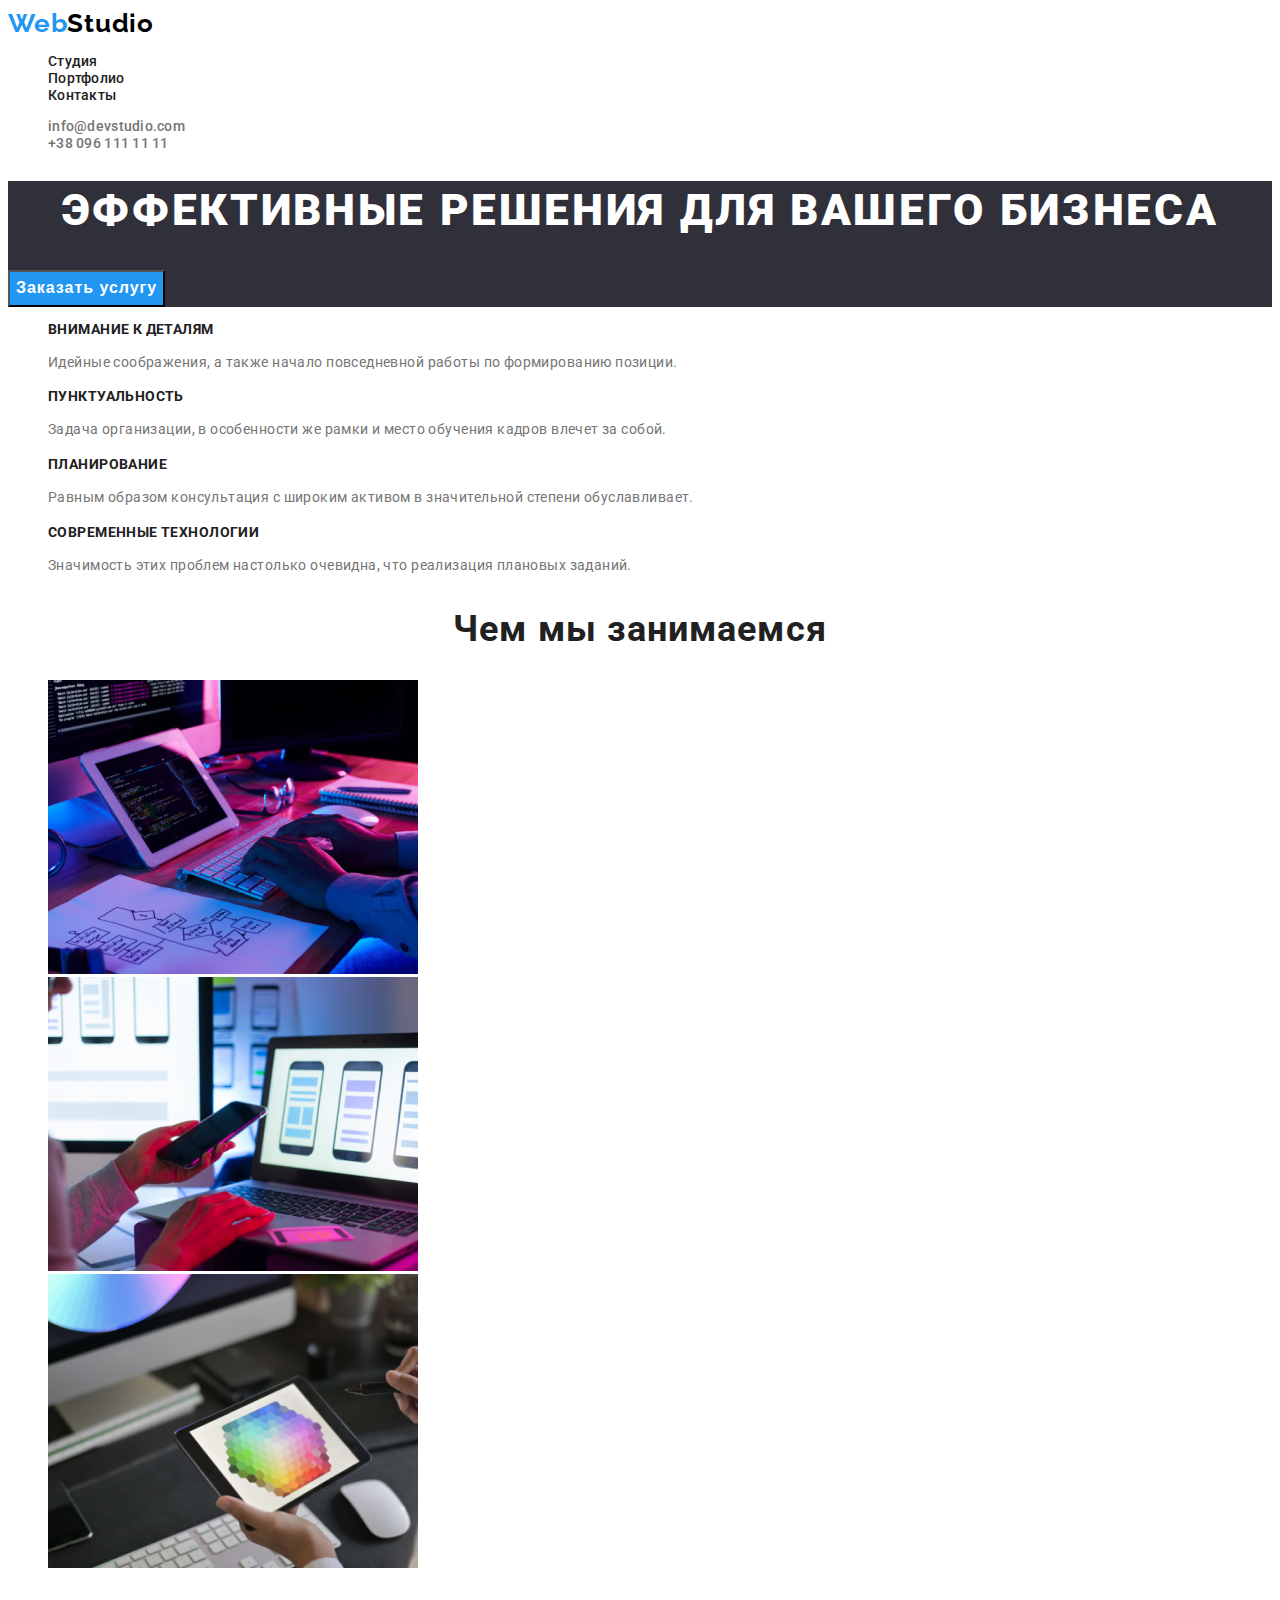
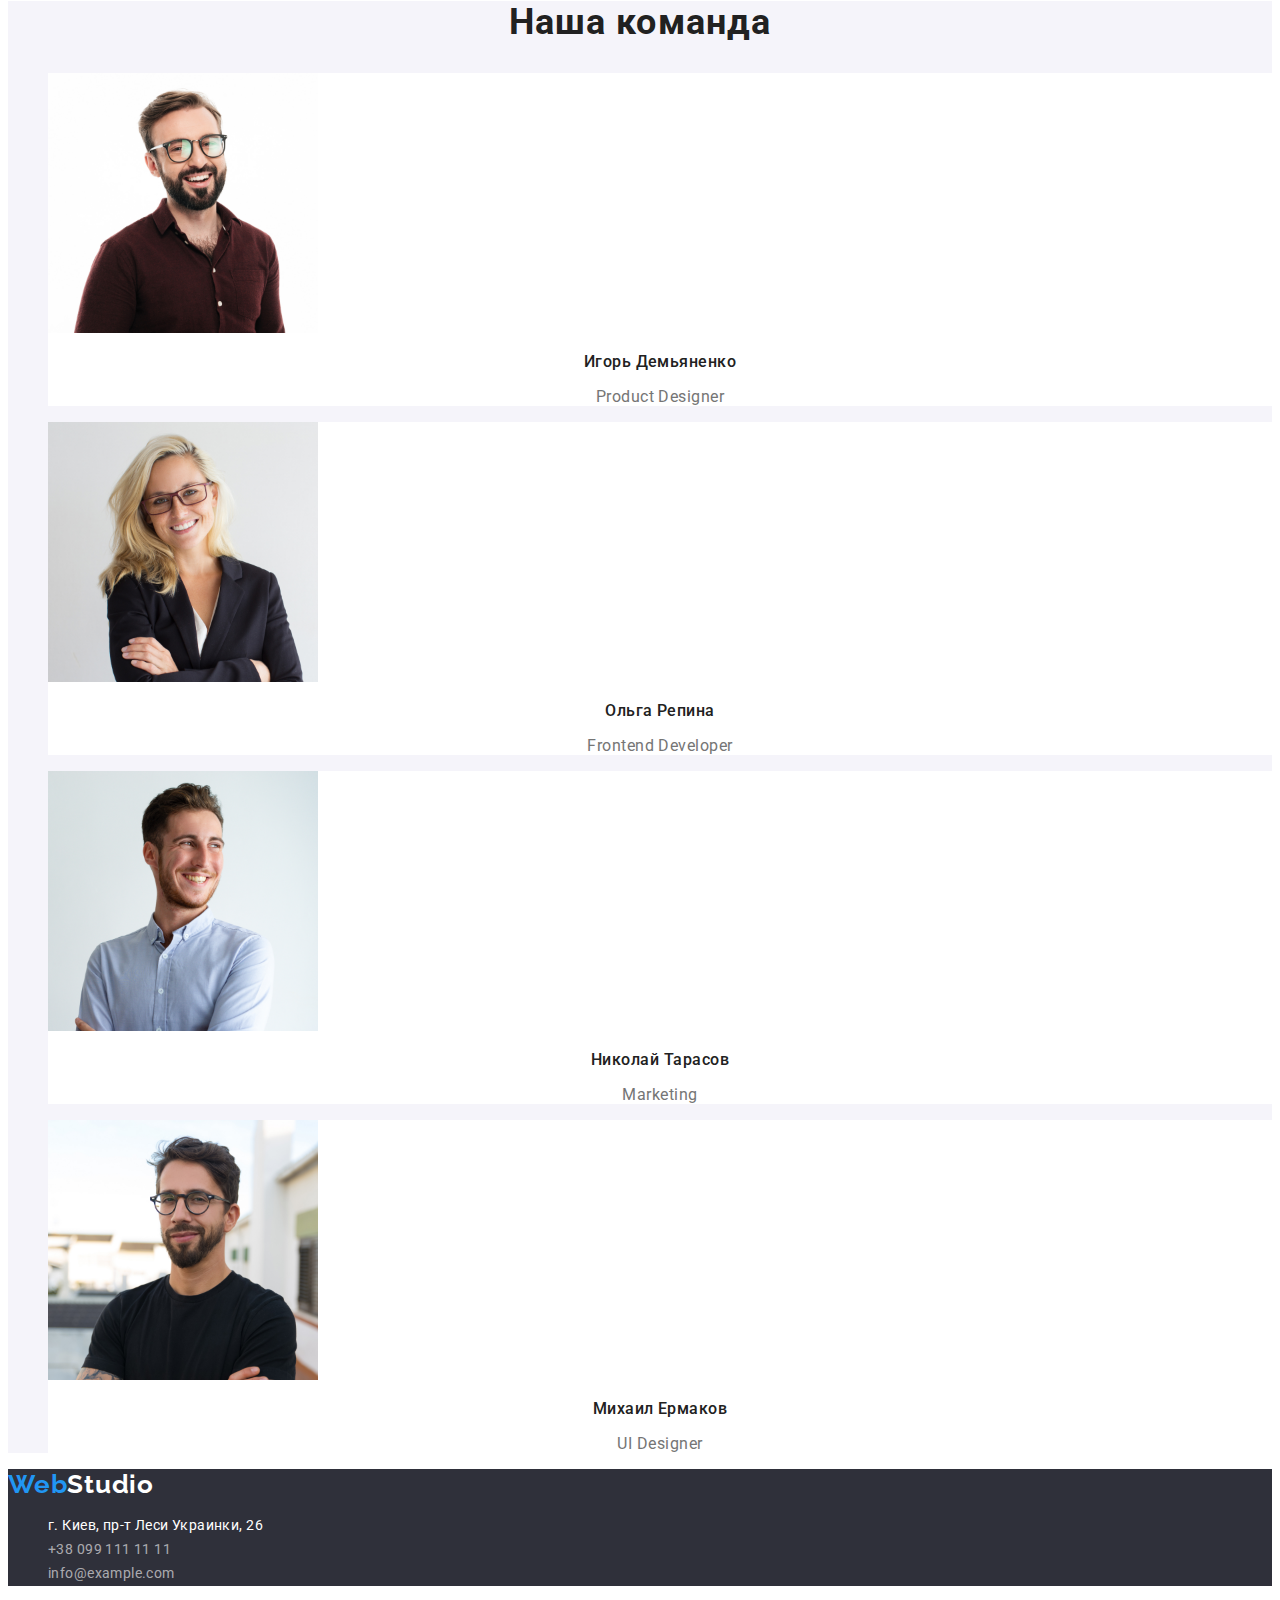
<file: index.html>
<!DOCTYPE html>
<html lang="ru">
<head>
    <meta charset="UTF-8">
    <meta http-equiv="X-UA-Compatible" content="IE=edge">
    <meta name="viewport" content="width=device-width, initial-scale=1.0">
    <title>Студия</title>
    <link rel="preconnect" href="https://fonts.googleapis.com">
    <link rel="preconnect" href="https://fonts.gstatic.com" crossorigin>
    <link href="https://fonts.googleapis.com/css2?family=Raleway:wght@700&family=Roboto:wght@400;500;700;900&display=swap" rel="stylesheet">
    <link rel="stylesheet" href="./css/styles.css">
</head>
<body>
    <header class="page-header">
        <nav class="page-nav">
            <a class="link" href=""><span class="logo-first">Web</span><span class="logo-second">Studio</span> </a>
            <ul class="menu list">
                <li class="menu-item"><a class="menu-link link" href="">Студия</a></li>
                <li class="menu-item"><a class="menu-link link" href="./portfolio.html">Портфолио</a></li>
                <li class="menu-item"><a class="menu-link link" href="">Контакты</a></li>
            </ul>
        </nav>
        <ul class="list">
            <li><a class="header-contact link" href="mailto:info@devstudio.com">info@devstudio.com</a></li>
            <li><a class="header-contact link" href="tel:+380961111111">+38 096 111 11 11</a></li>
        </ul>        
    </header>
    <main>
        <!-- HERO -->
        <section class="hero">
            <h1 class="hero-title">Эффективные решения для вашего бизнеса</h1>
            <button class="modal-btn" type="button">Заказать услугу</button>
        </section>
        <!-- ADVANTAGES -->
        <section class="advantages">
            <h2 hidden>Преимущества</h2>
            <ul class="advantages-list list">
                <li>
                    <h3 class="advantages-title">Внимание к деталям</h3>
                    <p class="advantages-descriptions">Идейные соображения, а также начало повседневной работы по формированию позиции.</p>
                </li>
                <li>
                    <h3 class="advantages-title">Пунктуальность</h3>
                    <p class="advantages-descriptions">Задача организации, в особенности же рамки и место обучения кадров влечет за собой.</p>
                </li>
                <li>
                    <h3 class="advantages-title">Планирование</h3>
                    <p class="advantages-descriptions">Равным образом консультация с широким активом в значительной степени обуславливает.</p>
                </li>
                <li>
                    <h3 class="advantages-title">Современные технологии</h3>
                    <p class="advantages-descriptions">Значимость этих проблем настолько очевидна, что реализация плановых заданий.</p>
                </li>
            </ul>
        </section>
        <!-- ABOUT US -->
        <section class="about-us">
            <h2 class="section-descriprion">Чем мы занимаемся</h2>
            <ul class="about-us-list list">
                <li><img class="about-us-item" src="./img/img.png" alt="Разметка кода" width="370" height="294"></li>
                <li><img class="about-us-item" src="./img/img-1.png" alt="Стили сайта" width="370" height="294"></li>
                <li><img class="about-us-item" src="./img/img-2.png" alt="Цветоподбор" width="370" height="294"></li>
            </ul>
        </section>
        <!-- OUR TEAM -->
        <section class="our-team">
            <h2 class="section-descriprion">Наша команда</h2>
            <ul class="our-team-list list">
                <li class="our-team-item-li"><img class="our-team-item" src="./img/our_team/igor_demyanenko.jpg" alt="Фото Игоря" width="270" height="260">
                    <h3 class="our-team-member-name" >Игорь Демьяненко</h3>
                    <p class="our-team-member-position" lang="EN">Product Designer</p>
                </li>
                <li class="our-team-item-li"><img class="our-team-item" src="./img/our_team/olga_repina.jpg" alt="Фото Ольги" width="270" height="260">
                    <h3 class="our-team-member-name">Ольга Репина</h3>
                    <p class="our-team-member-position" lang="EN">Frontend Developer</p>
                </li>
                <li class="our-team-item-li"><img class="our-team-item" src="./img/our_team/nikolai_tarasov.jpg" alt="Фото Николая" width="270" height="260">
                    <h3 class="our-team-member-name">Николай Тарасов</h3>
                    <p class="our-team-member-position" lang="EN">Marketing</p>
                </li>
                <li class="our-team-item-li"><img class="our-team-item" src="./img/our_team/mikhail_ermakov.jpg" alt="Фото Михаила" width="270" height="260">
                    <h3 class="our-team-member-name">Михаил Ермаков</h3>
                    <p class="our-team-member-position" lang="EN">UI Designer</p>
                </li>
            </ul>
        </section>
    </main>
    <footer class="footer">
        <a class="link" href=""> <span class="logo-first">Web</span><span class="logo-second logo-background-dark">Studio</span> </a>
        <address>
            <ul class="footer-info list">
              <li>
                <a class="footer-address link" href="https://goo.gl/maps/US6K8y8bepEvWujB8" target="_blank"  rel="noopener noreferrer" >г. Киев, пр-т Леси Украинки, 26</a>
              </li>
              <li>
                <a class="footer-contact link" href="tel:+380991111111">+38 099 111 11 11</a>
              </li>
              <li>
                <a class="footer-contact link" href="mailto:info@example.com">info@example.com</a>
              </li>
            </ul>
          </address>
    </footer>
</body>
</html>
</file>
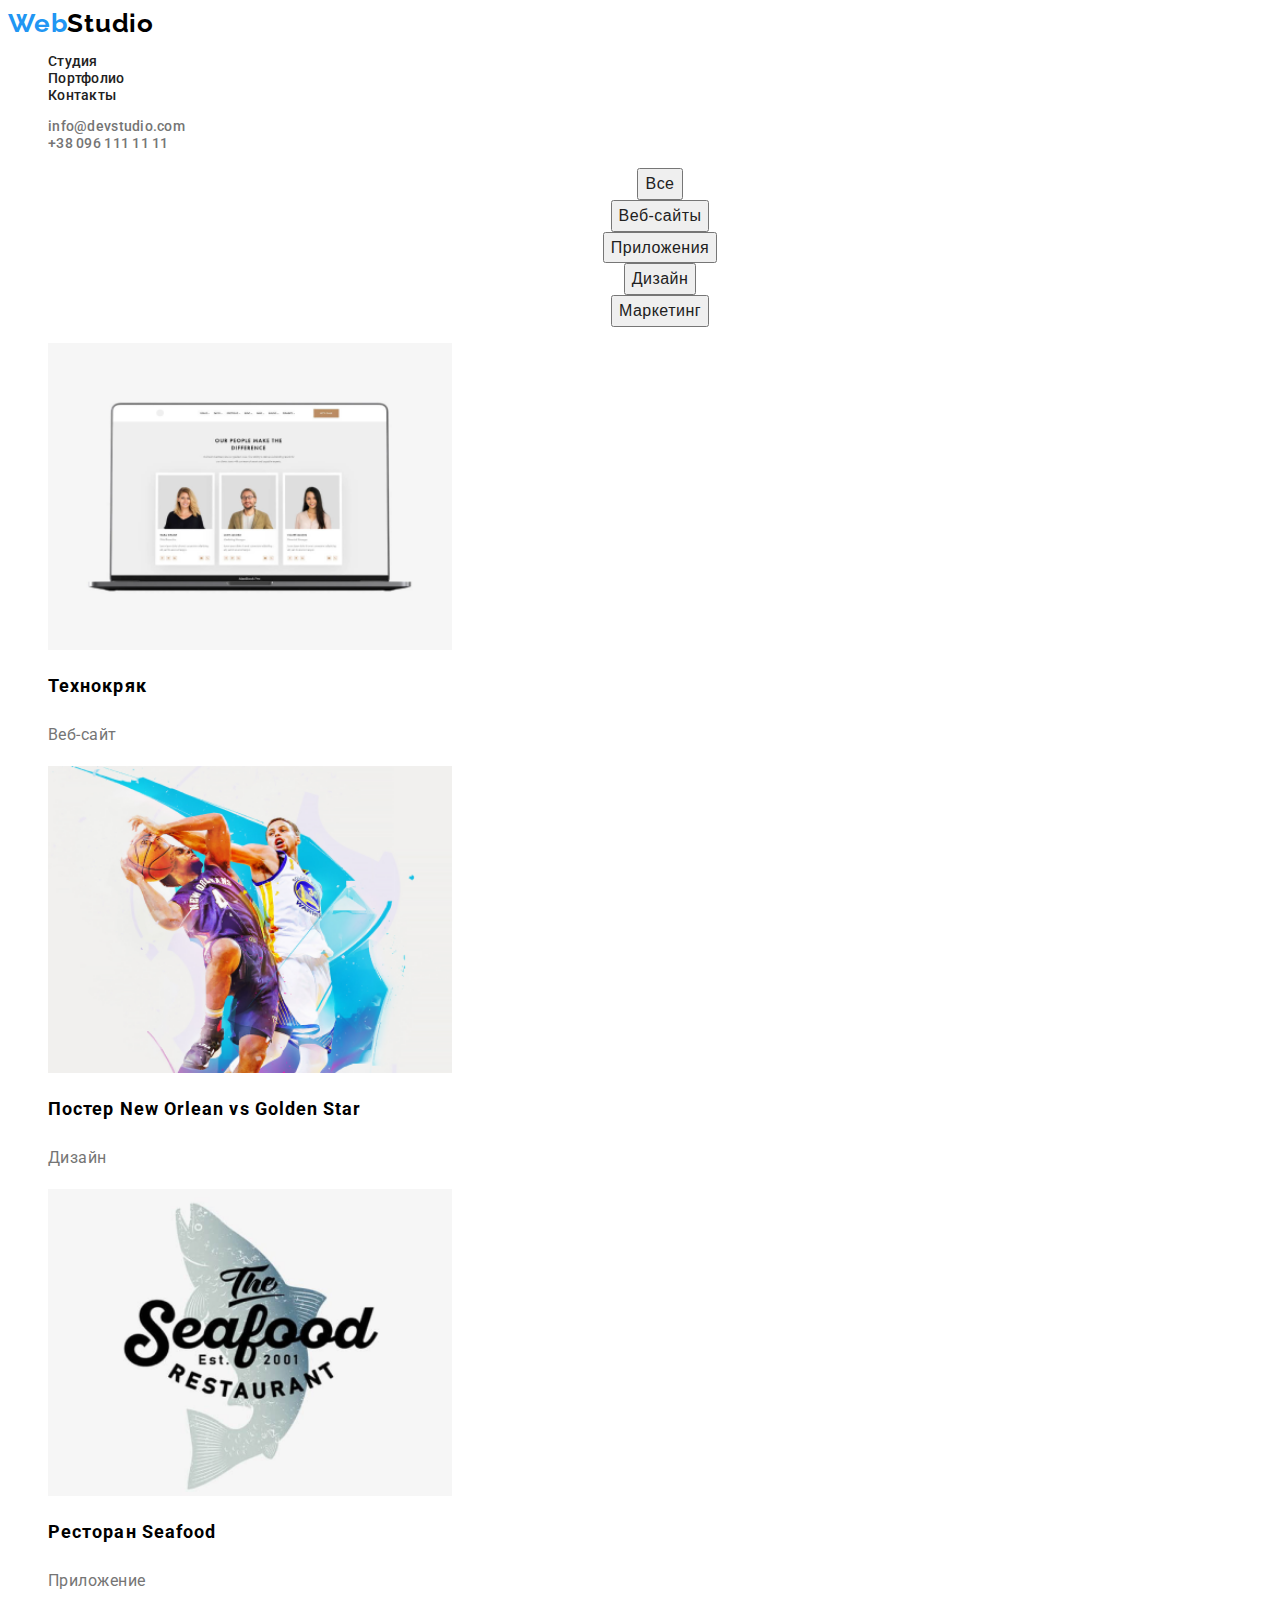
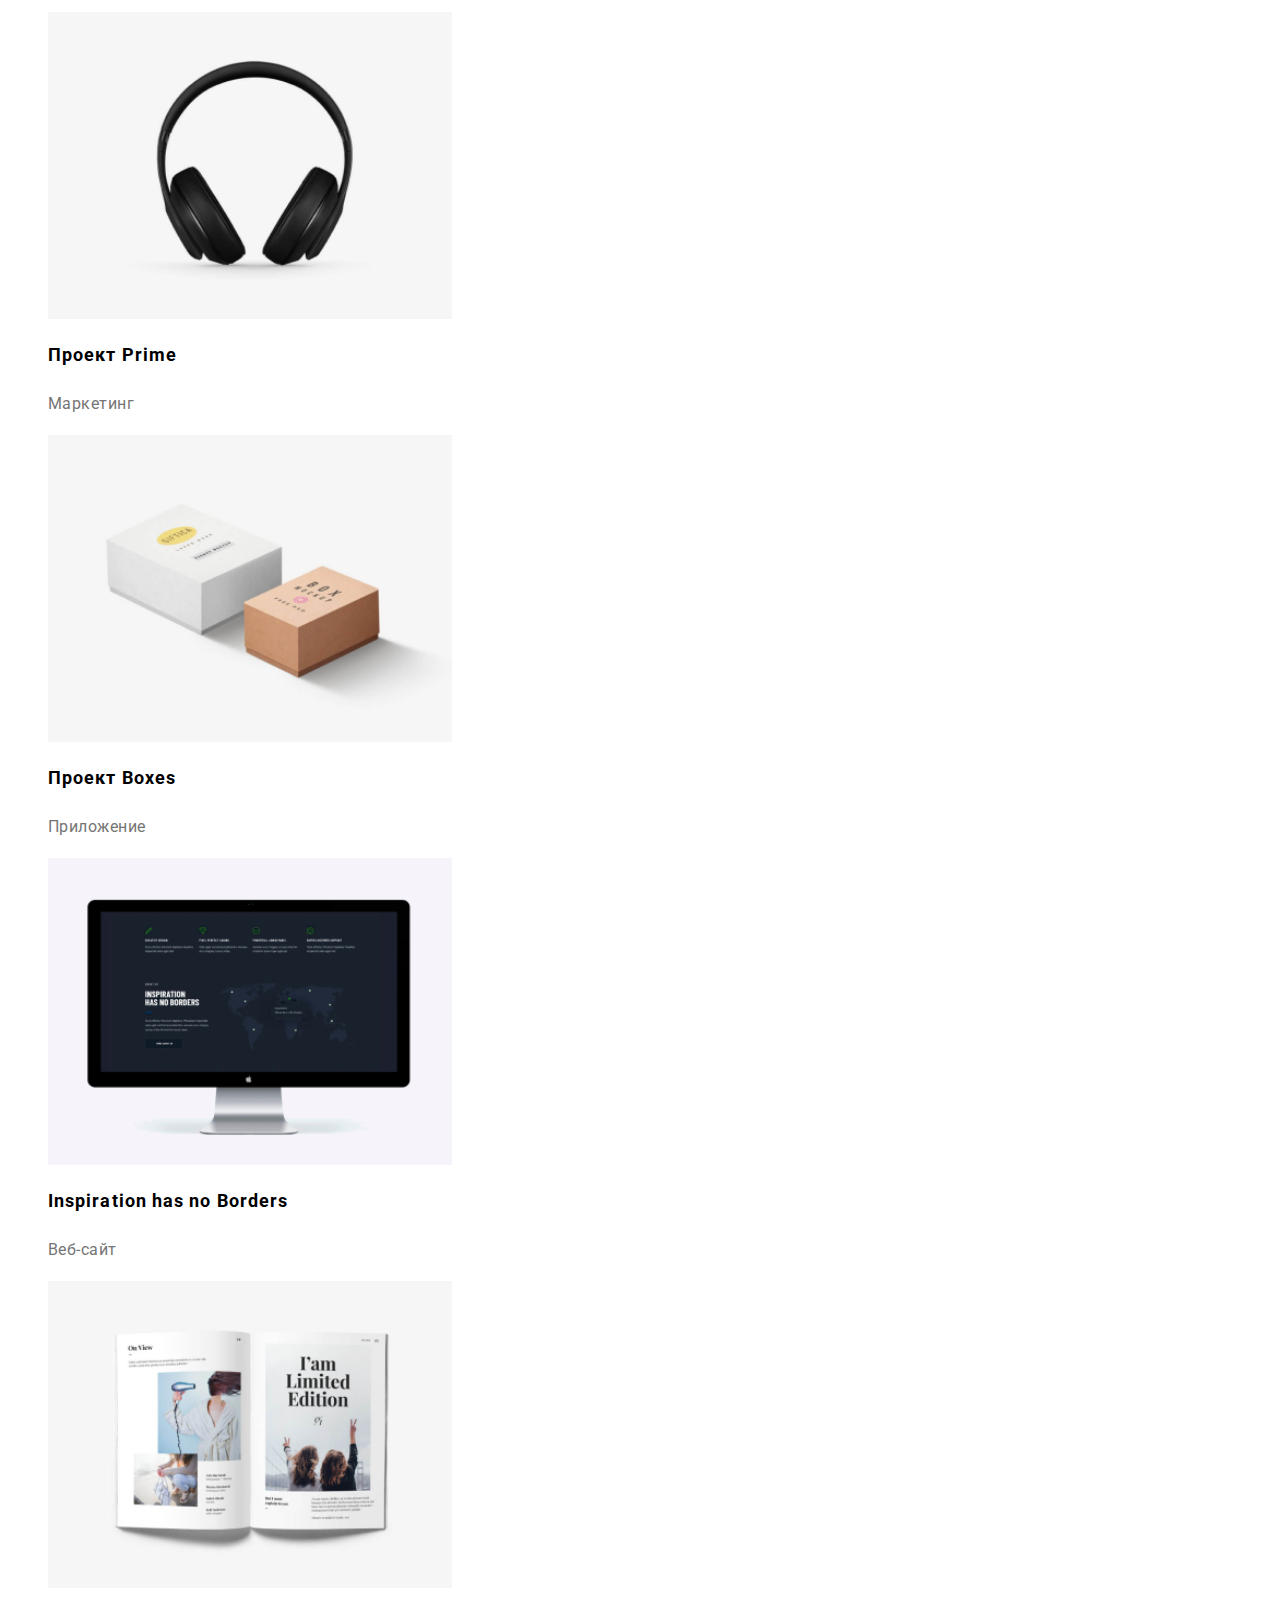
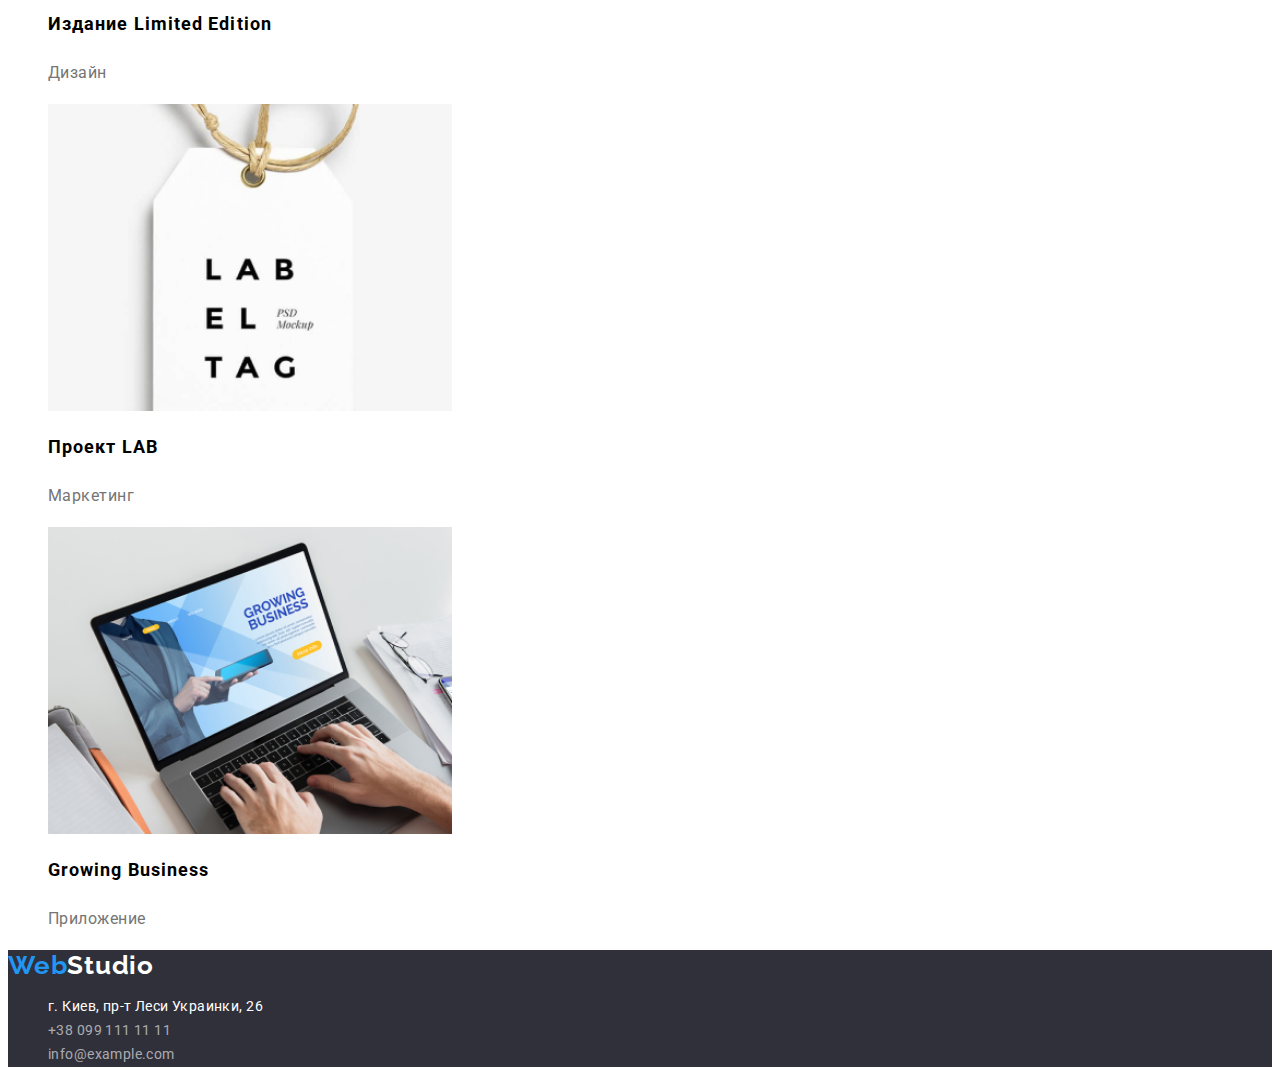
<file: portfolio.html>
<!DOCTYPE html>
<html lang="ru">
<head>
    <meta charset="UTF-8">
    <meta http-equiv="X-UA-Compatible" content="IE=edge">
    <meta name="viewport" content="width=device-width, initial-scale=1.0">
    <title>Портфолио</title>
    <link rel="preconnect" href="https://fonts.googleapis.com">
    <link rel="preconnect" href="https://fonts.gstatic.com" crossorigin>
    <link href="https://fonts.googleapis.com/css2?family=Raleway:wght@700&family=Roboto:wght@400;500;700;900&display=swap" rel="stylesheet">
    <link rel="stylesheet" href="./css/styles.css">
</head>
<body>
  <header class="page-header">
    <nav class="page-nav">
        <a class="link" href=""><span class="logo-first">Web</span><span class="logo-second">Studio</span> </a>
        <ul class="menu list">
            <li class="menu-item"><a class="menu-link link" href="./index.html">Студия</a></li>
            <li class="menu-item"><a class="menu-link link" href="">Портфолио</a></li>
            <li class="menu-item"><a class="menu-link link" href="">Контакты</a></li>
        </ul>
    </nav>
    <ul class="list">
        <li><a class="header-contact link" href="mailto:info@devstudio.com">info@devstudio.com</a></li>
        <li><a class="header-contact link" href="tel:+380961111111">+38 096 111 11 11</a></li>
    </ul>        
</header>
    <main>
        <!-- OUR WORKS -->
    <section>
        <h1 hidden>Наши работы</h1>
        <!-- works filter -->
            <ul class="works-list list"> 
                <li class="works-item"><button class="works-links" type="button">Все</button></li>
                <li class="works-item"><button class="works-links" type="button">Веб-сайты</button></li>
                <li class="works-item"><button class="works-links" type="button">Приложения</button></li>
                <li class="works-item"><button class="works-links" type="button">Дизайн</button></li>
                <li class="works-item"><button class="works-links" type="button">Маркетинг</button></li>
            </ul>
        <!-- works links -->
        <ul class="list">
            <li class="work-img"><img src="./img/our-works/techo.png" alt="Изображение выполенной работы" width="404" height="307">
            <h2 class="work-name">Технокряк</h2>
            <p class="work-descriptions">Веб-сайт</p></li>

            <li class="work-img"><img src="./img/our-works/poster.png" alt="Изображение выполенной работы" width="404" height="307">
            <h2 class="work-name">Постер <span lang="en">New Orlean vs Golden Star</span></h2>
            <p class="work-descriptions">Дизайн</p></li>

            <li class="work-img"><img src="./img/our-works/restoran.png" alt="Изображение выполенной работы" width="404" height="307">
            <h2 class="work-name">Ресторан <span lang="en">Seafood</span></h2>
            <p class="work-descriptions">Приложение</p></li>

            <li class="work-img"><img src="./img/our-works/prime-project.png" alt="Изображение выполенной работы" width="404" height="307">
            <h2 class="work-name">Проект <span lang="en">Prime</span></h2>
            <p class="work-descriptions">Маркетинг</p></li>

            <li class="work-img"><img src="./img/our-works/boxes-project.png" alt="Изображение выполенной работы" width="404" height="307">
            <h2 class="work-name">Проект <span lang="en">Boxes</span></h2>
            <p class="work-descriptions">Приложение</p></li>

            <li class="work-img"><img src="./img/our-works/insipration.png" alt="Изображение выполенной работы" width="404" height="307">
            <h2 class="work-name" lang="en">Inspiration has no Borders</h2>
            <p class="work-descriptions">Веб-сайт</p></li>

            <li class="work-img"><img src="./img/our-works/limited-edit.png" alt="Изображение выполенной работы" width="404" height="307">
            <h2 class="work-name">Издание <span lang="en">Limited Edition</span></h2>
            <p class="work-descriptions">Дизайн</p></li>

            <li class="work-img"><img src="./img/our-works/lab.png" alt="Изображение выполенной работы" width="404" height="307">
            <h2 class="work-name">Проект <span lang="en">LAB</span></h2>
            <p class="work-descriptions">Маркетинг</p></li>

            <li class="work-img"><img src="./img/our-works/grow-biz.png" alt="Изображение выполенной работы" width="404" height="307">
            <h2 class="work-name" lang="en">Growing Business</h2>
            <p class="work-descriptions">Приложение</p></li>
    </ul>
    </section>
    </main>
    <footer class="footer">
      <a class="link" href=""> <span class="logo-first">Web</span><span class="logo-second logo-background-dark">Studio</span> </a>
      <address>
          <ul class="footer-info list">
            <li>
              <a class="footer-address link" href="https://goo.gl/maps/US6K8y8bepEvWujB8" target="_blank"  rel="noopener noreferrer" >г. Киев, пр-т Леси Украинки, 26</a>
            </li>
            <li>
              <a class="footer-contact link" href="tel:+380991111111">+38 099 111 11 11</a>
            </li>
            <li>
              <a class="footer-contact link" href="mailto:info@example.com">info@example.com</a>
            </li>
          </ul>
        </address>
     </footer>
</body>
</html>
</file>
<file: css/styles.css>
:root {
    --main-font: 'Roboto', sans-serif;
    --secondary-font: 'Raleway', sans-serif;
    --colour-black: #000000;
    --colour-white: #FFFFFF;
    --colour-main: #212121;
    --colour-contacts: #757575;
    --accent-colour:#2196F3;
    --background-colour: #F5F4FA;
}

.list {list-style: none;}
.link {text-decoration: none;}

body {font-family: var(--main-font);
    font-size: 14px;
}

/* --------------------------- HEADER */
.logo-first {
font-family: var(--secondary-font);
font-weight: 700;
font-size: 26px;
line-height: 1.19;
letter-spacing: 0.03em;
color:var(--accent-colour);
}

.logo-second {
font-family: var(--secondary-font);
font-weight: 700;
font-size: 26px;
line-height: 1.19;
letter-spacing: 0.03em;
color: var(--colour-black);
}

.menu-link {
font-weight: 500;
line-height: 1.14;
letter-spacing: 0.02em;
color: var(--colour-main);
}

.menu-link:hover,
.menu-link:focus {color:var(--accent-colour);}

.header-contact {
font-weight: 500;
line-height: 1.14;
letter-spacing: 0.02em;
color: var(--colour-contacts);
}

.header-contact:hover,
.header-contact:focus {color:var(--accent-colour);}

/* --------------------------- /HEADER */

/* --------------------------- HERO  */
.hero {
    background-color: 
    #2F303A;
}

.hero-title {
font-weight: 900;
font-size: 44px;
line-height: 1.36;
text-align: center;
letter-spacing: 0.06em;
text-transform: uppercase;
color: var(--colour-white);
}

.modal-btn {
background-color:var(--accent-colour);
color:var(--colour-white);
font-weight: 700;
font-size: 16px;
line-height: 1.88;
display: flex;
align-items: center;
text-align: center;
letter-spacing: 0.06em;
cursor: pointer;

}
/* --------------------------- /HERO */

/* --------------------------- ADVANTAGES  */

.advantages-title {
font-weight: 700;
font-size: 14px;
line-height: 16px;
letter-spacing: 0.03em;
text-transform: uppercase;
color: var(--colour-main);}

.advantages-descriptions {
line-height: 1.71;
letter-spacing: 0.03em;
color: var(--colour-contacts);
}
/* --------------------------- /ADVANTAGES  */

/* --------------------------- ABOUT US  */
/* --------------------------- /ABOUT US  */

/* --------------------------- OUR TEAM  */
.our-team {
    background-color: var(--background-colour);
}

.our-team-item-li {
    background-color: var(--colour-white);
}

.our-team-member-name {
font-weight: 500;
font-size: 16px;
line-height: 1.19;
text-align: center;
letter-spacing: 0.03em;
color:var(--colour-main);
}

.our-team-member-position {
font-size: 16px;
line-height: 1.19;
text-align: center;
letter-spacing: 0.03em;
color:var(--colour-contacts);}

/* --------------------------- /OUR TEAM  */

/* -------------------- FILTER BTNS  */
.works-list {
font-weight: 500;
font-size: 16px;
line-height: 1.62;
text-align: center;
letter-spacing: 0.03em;
}

.works-links { 
font-weight: 500;
font-size: 16px;
line-height: 1.62;
text-align: center;
letter-spacing: 0.03em;
color:var(--colour-main);    
}

.works-links:hover,
.works-links:focus {background:var(--accent-colour);
color: white;
cursor:pointer}

/* -------------------- /FILTER BTNS */

/* -------------------- PORTFOLIO WORKS */

.work-name {
color: var(--colour-main)1;
font-weight: 700;
font-size: 18px;
line-height: 2;
letter-spacing: 0.06em;}

.work-descriptions {
font-size: 16px;
line-height: 1.88;
letter-spacing: 0.03em;
color: var(--colour-contacts);}

/* -------------------- /PORTFOLIO WORKS*/

/* --------------------------- FOOTER  */

.footer {background-color: #2F303A;}

.footer-address {
font-style: normal;
line-height: 1.71;
letter-spacing: 0.03em;
color: var(--colour-white);
}

.footer-contact {
line-height: 1.71;
font-style: normal;
letter-spacing: 0.03em;
color: rgba(255, 255, 255, 0.6);
}
/* --------------------------- /FOOTER  */

/* --------------------------- COMPONENTS  */
.section-descriprion {
font-weight: 700;
font-size: 36px;
line-height: 1.17;
text-align: center;
letter-spacing: 0.03em;
color: #212121; }
    
.logo-background-dark {color: var(--colour-white);}
.logo-background-white {color:var(--colour-black);}
    
/* --------------------------- /COMPONENTS  */
</file>
